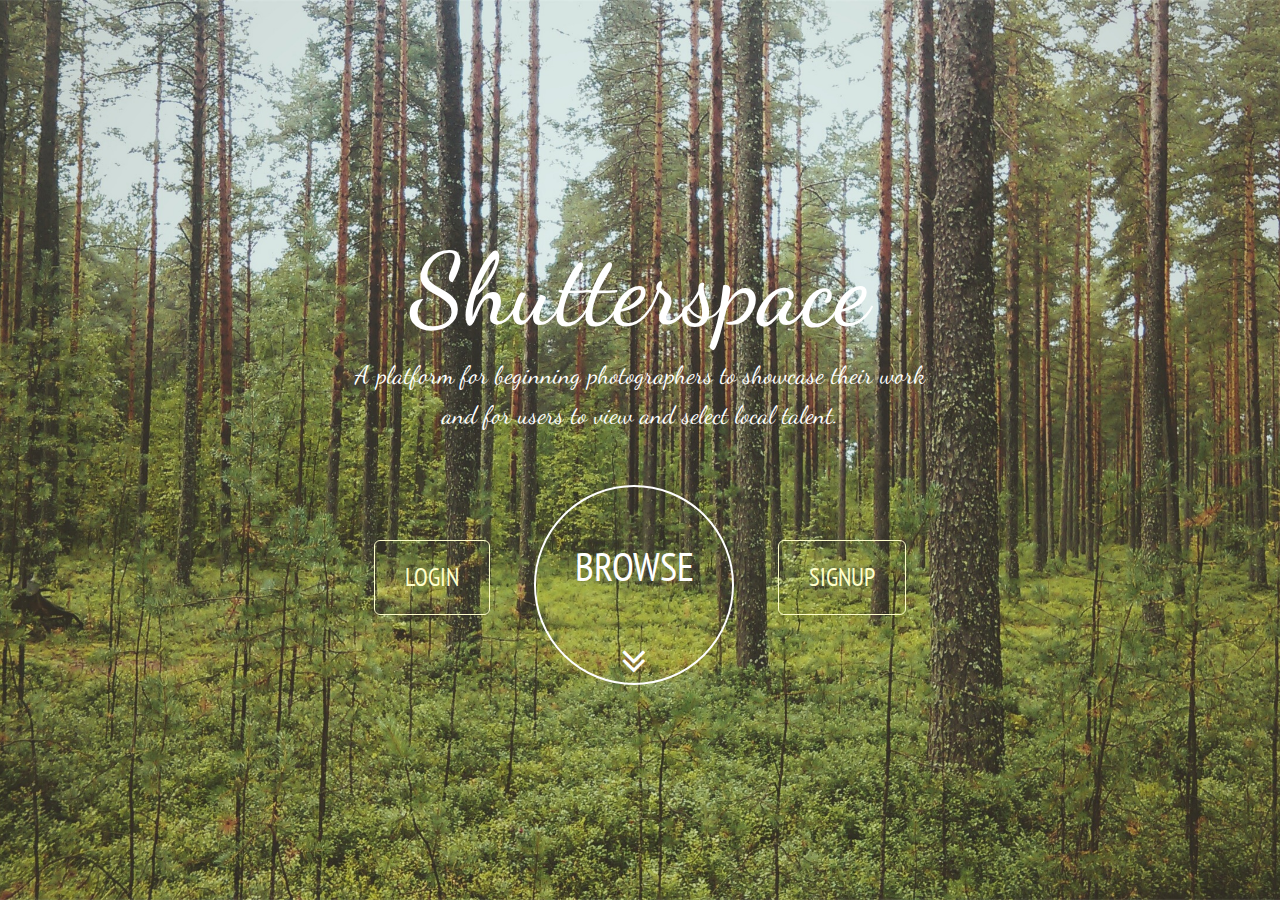
<file: index.html>
<!DOCTYPE html>
<html lang="en">

<head>

    <meta charset="utf-8">
    <meta http-equiv="X-UA-Compatible" content="IE=edge">
    <meta name="viewport" content="width=device-width, initial-scale=1">
    <meta name="description" content="">
    <meta name="author" content="">

    <title>ShutterSpace</title>

    <!-- Bootstrap Core CSS -->
    <link href="css/bootstrap.min.css" rel="stylesheet">

    <!-- Custom CSS -->
    <link href="css/shutterspace.css" rel="stylesheet">

    <!-- Custom Fonts -->
    <link href="font-awesome/css/font-awesome.min.css" rel="stylesheet" type="text/css">
    <link href='http://fonts.googleapis.com/css?family=Dancing+Script' rel='stylesheet' type='text/css'>
    <link href='http://fonts.googleapis.com/css?family=PT+Sans+Narrow' rel='stylesheet' type='text/css'>



    <!-- HTML5 Shim and Respond.js IE8 support of HTML5 elements and media queries -->
    <!-- WARNING: Respond.js doesn't work if you view the page via file:// -->
    <!--[if lt IE 9]>
        <script src="https://oss.maxcdn.com/libs/html5shiv/3.7.0/html5shiv.js"></script>
        <script src="https://oss.maxcdn.com/libs/respond.js/1.4.2/respond.min.js"></script>
    <![endif]-->

</head>

<body id="page-top" data-spy="scroll" data-target=".navbar-fixed-top">



    <!-- Intro Header -->
    <header class="intro">
        <div class="intro-body">
            <div class="container">
                <div class="row">
                    <div class="col-md-8 col-md-offset-2">
                        <h1 class="brand-heading">Shutterspace</h1>
                        <p class="intro-text">A platform for beginning photographers to showcase their work <br/>
                        and for users to view and select local talent.</p>

                        <a href="#" class="btn btn-default btn-lg"><span class="network-name">LOGIN</span></a>

                        <a href="#" class="btn btn-circle page-scroll">
                        <p class="browse">Browse</p>
                            <i class="fa fa-angle-double-down animated"></i>
                        </a>

                        <a href="#" class="btn btn-default btn-lg"><span class="network-name">SIGNUP</span></a>

                    </div>
                </div>
            </div>
        </div>
    </header>


    <!-- jQuery -->
    <script src="js/jquery.js"></script>

    <!-- Bootstrap Core JavaScript -->
    <script src="js/bootstrap.min.js"></script>

    <!-- Plugin JavaScript -->
    <script src="js/jquery.easing.min.js"></script>


    <!-- Custom Theme JavaScript -->
    <script src="js/shutterspace.js"></script>

</body>

</html>
</file>
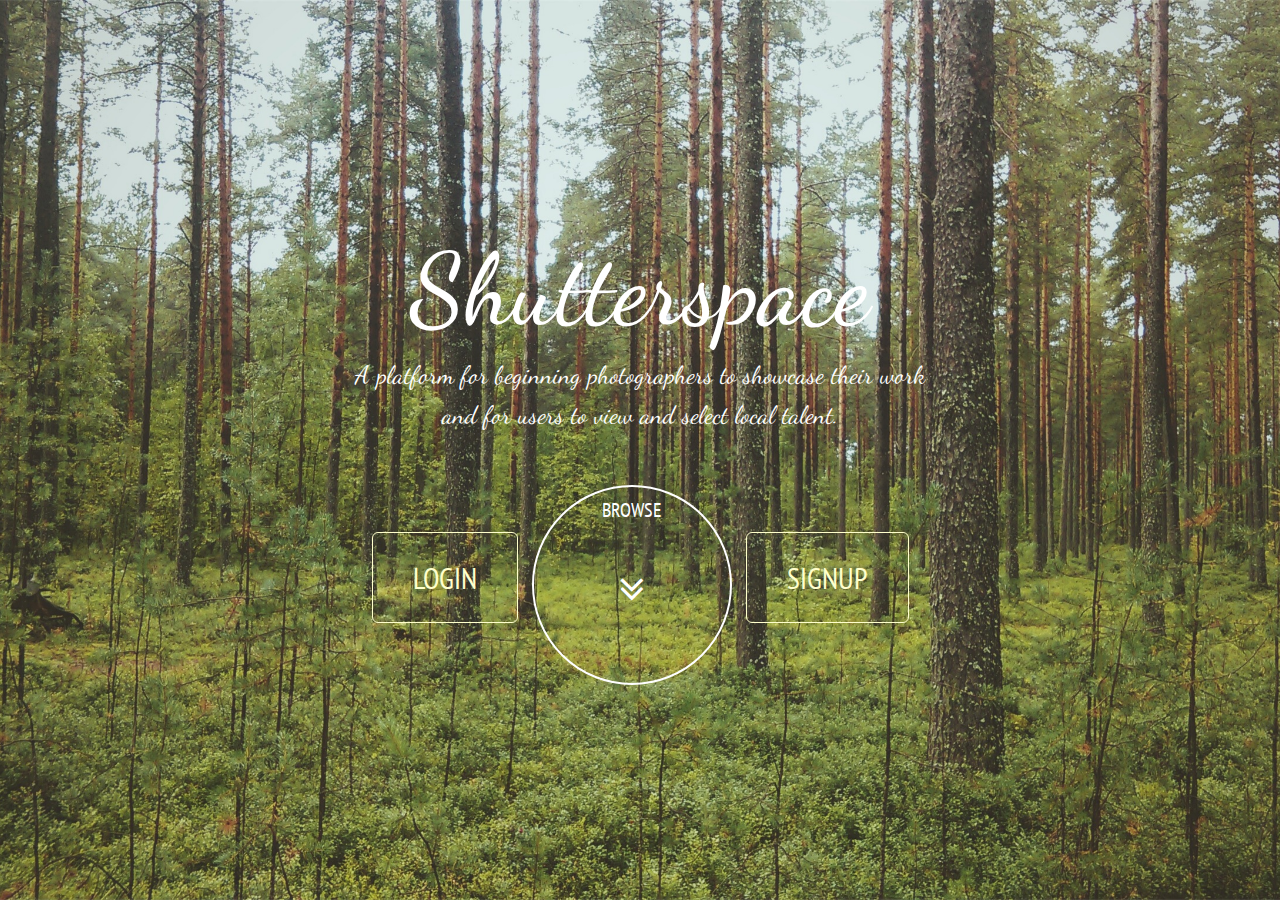
<file: static/index.html>
<!DOCTYPE html>
<html lang="en">

<head>

    <meta charset="utf-8">
    <meta http-equiv="X-UA-Compatible" content="IE=edge">
    <meta name="viewport" content="width=device-width, initial-scale=1">
    <meta name="description" content="">
    <meta name="author" content="">

    <title>ShutterSpace</title>

    <!-- Bootstrap Core CSS -->
    <link href="css/bootstrap.min.css" rel="stylesheet">

    <!-- Custom CSS -->
    <link href="css/shutterspace.css" rel="stylesheet">

    <!-- Custom Fonts -->
    <link href="font-awesome/css/font-awesome.min.css" rel="stylesheet" type="text/css">
    <link href='http://fonts.googleapis.com/css?family=Dancing+Script' rel='stylesheet' type='text/css'>
    <link href='http://fonts.googleapis.com/css?family=PT+Sans+Narrow' rel='stylesheet' type='text/css'>



    <!-- HTML5 Shim and Respond.js IE8 support of HTML5 elements and media queries -->
    <!-- WARNING: Respond.js doesn't work if you view the page via file:// -->
    <!--[if lt IE 9]>
        <script src="https://oss.maxcdn.com/libs/html5shiv/3.7.0/html5shiv.js"></script>
        <script src="https://oss.maxcdn.com/libs/respond.js/1.4.2/respond.min.js"></script>
    <![endif]-->

</head>

<body id="page-top" data-spy="scroll" data-target=".navbar-fixed-top">



    <!-- Intro Header -->
    <header class="intro">
        <div class="intro-body">
            <div class="container">
                <div class="row">
                    <div class="col-md-8 col-md-offset-2">
                        <h1 class="brand-heading">Shutterspace</h1>
                        <p class="intro-text">A platform for beginning photographers to showcase their work <br/>
                        and for users to view and select local talent.</p>

                        <a href="login.html" class="btn btn-default btn-lg"><span class="network-name">LOGIN</span></a>

                        <a href="#" class="btn btn-circle page-scroll">
                        <p class="browse">Browse</p>
                            <i class="fa fa-angle-double-down animated"></i>
                        </a>

                        <a href="#" class="btn btn-default btn-lg"><span class="network-name">SIGNUP</span></a>

                    </div>
                </div>
            </div>
        </div>
    </header>


    <!-- jQuery -->
    <script src="js/jquery.js"></script>

    <!-- Bootstrap Core JavaScript -->
    <script src="js/bootstrap.min.js"></script>

    <!-- Plugin JavaScript -->
    <script src="js/jquery.easing.min.js"></script>


    <!-- Custom Theme JavaScript -->
    <script src="js/shutterspace.js"></script>

</body>

</html>
</file>
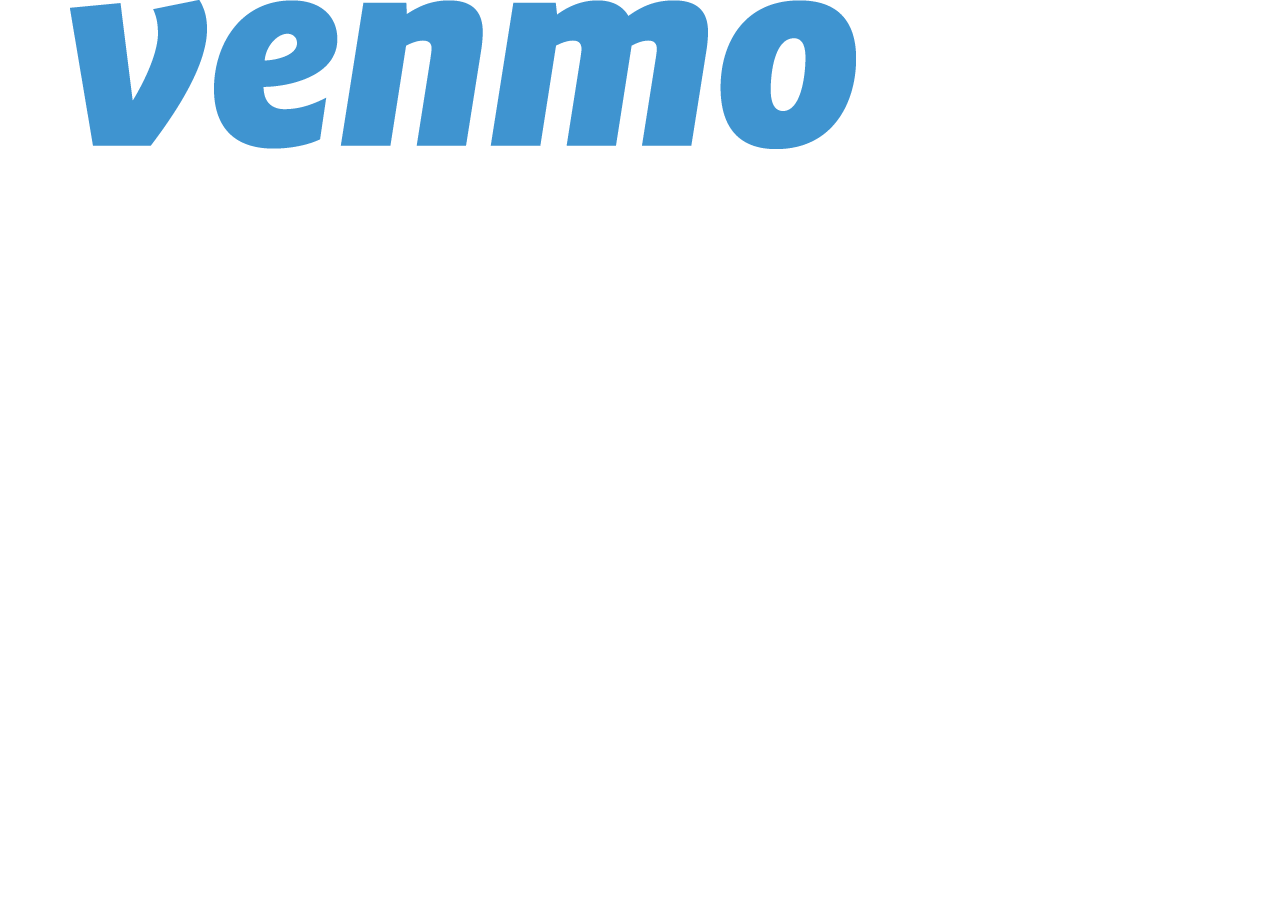
<file: static/pay.html>
<!DOCTYPE html>
<html lang="en">

<head>

    <meta charset="utf-8">
    <meta http-equiv="X-UA-Compatible" content="IE=edge">
    <meta name="viewport" content="width=device-width, initial-scale=1">
    <meta name="description" content="">
    <meta name="author" content="">

    <title>ShutterSpace</title>

    <!-- Bootstrap Core CSS -->
    <link href="css/bootstrap.min.css" rel="stylesheet">

    <!-- Custom CSS -->
    <link href="css/shutterspace.css" rel="stylesheet">

    <!-- Custom Fonts -->
    <link href="font-awesome/css/font-awesome.min.css" rel="stylesheet" type="text/css">
    <link href='http://fonts.googleapis.com/css?family=Dancing+Script' rel='stylesheet' type='text/css'>
    <link href='http://fonts.googleapis.com/css?family=PT+Sans+Narrow' rel='stylesheet' type='text/css'>


    <!-- HTML5 Shim and Respond.js IE8 support of HTML5 elements and media queries -->
    <!-- WARNING: Respond.js doesn't work if you view the page via file:// -->
    <!--[if lt IE 9]>
        <script src="https://oss.maxcdn.com/libs/html5shiv/3.7.0/html5shiv.js"></script>
        <script src="https://oss.maxcdn.com/libs/respond.js/1.4.2/respond.min.js"></script>
    <![endif]-->


</head>
<body>
    <div class="container">
        <img class ="venmoimg" src="img/venmo.png"/>

        <h2 class = "venmoname"> Payment Sent! </h2>
    </div>
</body>
</file>
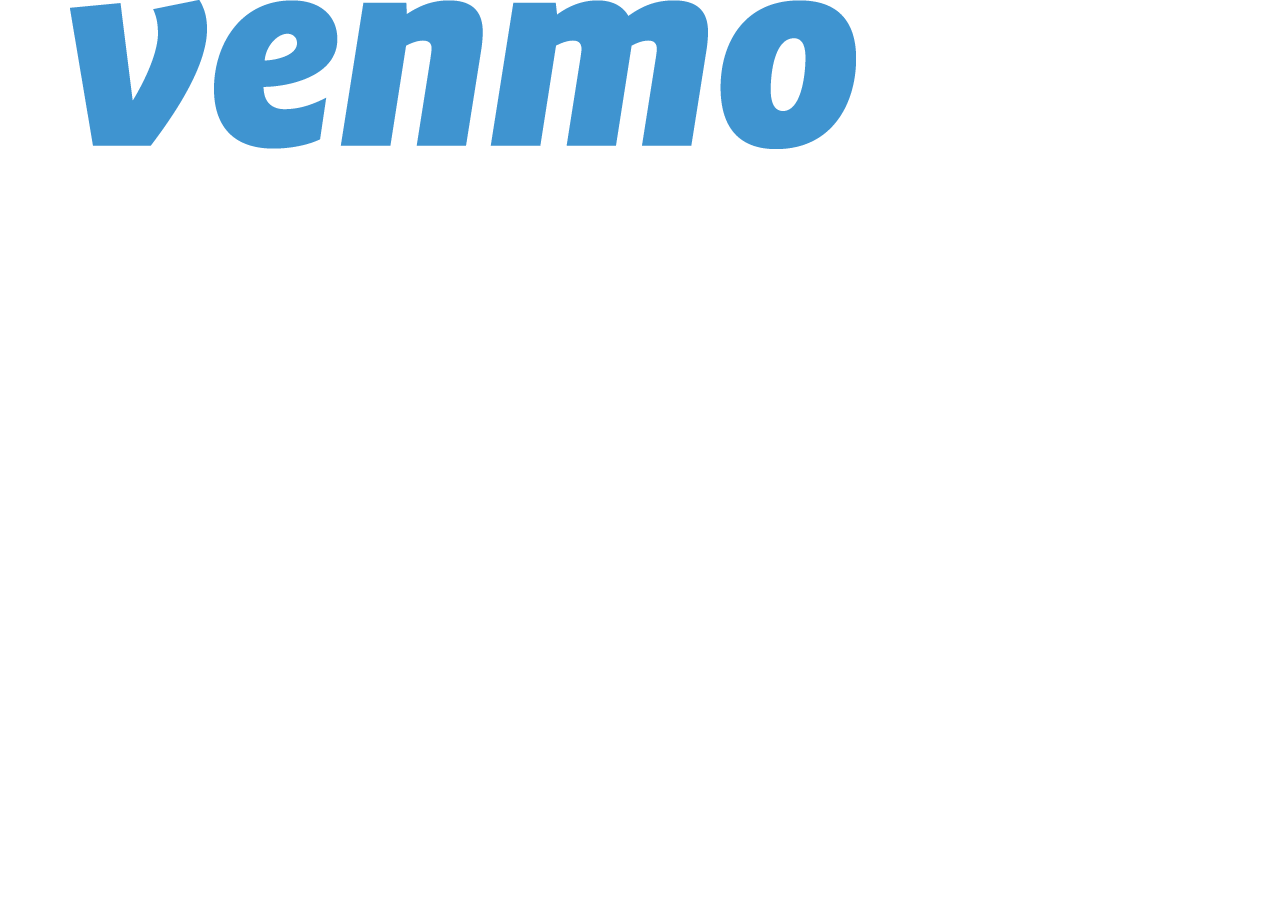
<file: static/req.html>
<!DOCTYPE html>
<html lang="en">

<head>

    <meta charset="utf-8">
    <meta http-equiv="X-UA-Compatible" content="IE=edge">
    <meta name="viewport" content="width=device-width, initial-scale=1">
    <meta name="description" content="">
    <meta name="author" content="">

    <title>ShutterSpace</title>

    <!-- Bootstrap Core CSS -->
    <link href="css/bootstrap.min.css" rel="stylesheet">

    <!-- Custom CSS -->
    <link href="css/shutterspace.css" rel="stylesheet">

    <!-- Custom Fonts -->
    <link href="font-awesome/css/font-awesome.min.css" rel="stylesheet" type="text/css">
    <link href='http://fonts.googleapis.com/css?family=Dancing+Script' rel='stylesheet' type='text/css'>
    <link href='http://fonts.googleapis.com/css?family=PT+Sans+Narrow' rel='stylesheet' type='text/css'>


    <!-- HTML5 Shim and Respond.js IE8 support of HTML5 elements and media queries -->
    <!-- WARNING: Respond.js doesn't work if you view the page via file:// -->
    <!--[if lt IE 9]>
        <script src="https://oss.maxcdn.com/libs/html5shiv/3.7.0/html5shiv.js"></script>
        <script src="https://oss.maxcdn.com/libs/respond.js/1.4.2/respond.min.js"></script>
    <![endif]-->


</head>
<body>
    <div class="container">
        <img class ="venmoimg" src="img/venmo.png"/>
        <h2 class = "venmoname"> Payment Requested! </h2>
    </div>
</body>
</file>
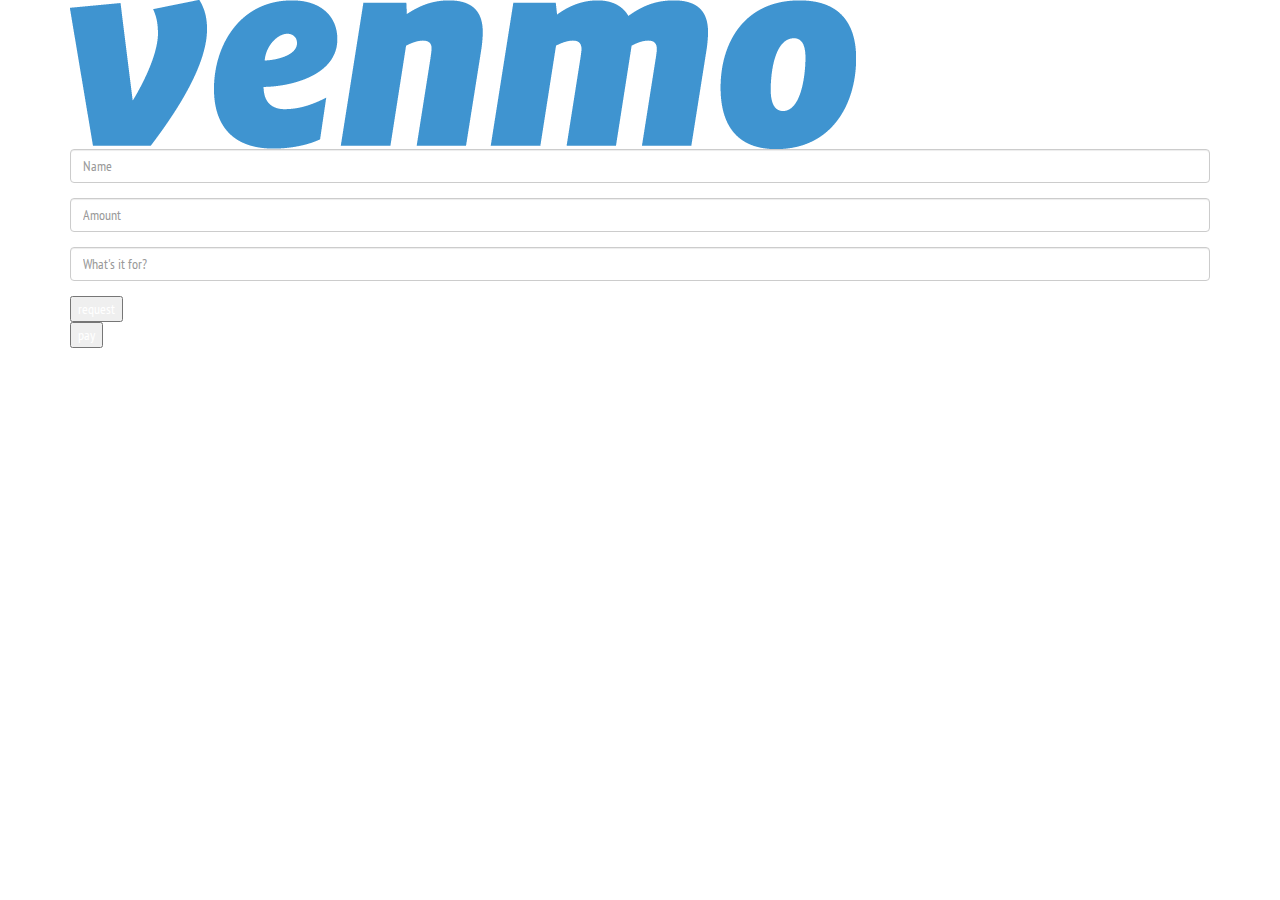
<file: static/venmo.html>
<!DOCTYPE html>
<html lang="en">

<head>

    <meta charset="utf-8">
    <meta http-equiv="X-UA-Compatible" content="IE=edge">
    <meta name="viewport" content="width=device-width, initial-scale=1">
    <meta name="description" content="">
    <meta name="author" content="">

    <title>ShutterSpace</title>

    <!-- Bootstrap Core CSS -->
    <link href="css/bootstrap.min.css" rel="stylesheet">

    <!-- Custom CSS -->
    <link href="css/shutterspace.css" rel="stylesheet">

    <!-- Custom Fonts -->
    <link href="font-awesome/css/font-awesome.min.css" rel="stylesheet" type="text/css">
    <link href='http://fonts.googleapis.com/css?family=Dancing+Script' rel='stylesheet' type='text/css'>
    <link href='http://fonts.googleapis.com/css?family=PT+Sans+Narrow' rel='stylesheet' type='text/css'>


    <!-- HTML5 Shim and Respond.js IE8 support of HTML5 elements and media queries -->
    <!-- WARNING: Respond.js doesn't work if you view the page via file:// -->
    <!--[if lt IE 9]>
        <script src="https://oss.maxcdn.com/libs/html5shiv/3.7.0/html5shiv.js"></script>
        <script src="https://oss.maxcdn.com/libs/respond.js/1.4.2/respond.min.js"></script>
    <![endif]-->


</head>
<body>

<div class="container">
    <img class ="venmoimg" src="img/venmo.png"/>

    <div class="form-group">
        <input type="text" class="venmoinput form-control" placeholder="Name">
    </div>

    <div class="form-group">
        <input type="text" class="venmoney form-control" placeholder="Amount">
    </div>

    <div class="form-group">
        <input type="text" class="venmodescription form-control" placeholder="What's it for?">
    </div>

    <div class = "venmoreq">
        <a href="req.html">
        <button class = "venmo-btn">request</button>
    </div>

    <div class = "venmopay">
        <a href="pay.html">
        <button class = "venmo-btn">pay</button>
    </div>

</div>
</body>
</html>
</file>
<file: css/shutterspace.css>
/*!
 * Start Bootstrap - Grayscale Bootstrap Theme (http://startbootstrap.com)
 * Code licensed under the Apache License v2.0.
 * For details, see http://www.apache.org/licenses/LICENSE-2.0.
 */

body {
    width: 100%;
    height: 100%;
    font-family: 'Dancing Script', cursive;
    color: #fff;
    background-color: #000;
}

html {
    width: 100%;
    height: 100%;
}

h1 {
    font-family: 'Dancing Script', cursive;
    text-transform:none;
}

h2,
h3,
h4,
h5,
h6 {
    margin: 0 0 35px;
    text-transform: uppercase;
    font-family: 'Dancing Script', cursive;
    font-weight: 700;
    letter-spacing: 1px;
}

p {
    margin: 0 0 25px;
    font-size: 18px;
    line-height: 1.5;
}

@media(min-width:767px) {
    p {
        margin: 0 0 35px;
        font-size: 20px;
        line-height: 1.6;
    }
}

a {
    color: #219ab3;
    -webkit-transition: all .2s ease-in-out;
    -moz-transition: all .2s ease-in-out;
    transition: all .2s ease-in-out;
}

a:hover,
a:focus {
    text-decoration: none;
    color: #11505d;
}

.light {
    font-weight: 400;
}

.navbar-custom {
    margin-bottom: 0;
    border-bottom: 1px solid rgba(255,255,255,.3);
    text-transform: uppercase;
    font-family: Montserrat,"Helvetica Neue",Helvetica,Arial,sans-serif;
    background-color: #000;
}

.navbar-custom .navbar-brand {
    font-weight: 700;
}

.navbar-custom .navbar-brand:focus {
    outline: 0;
}

.navbar-custom .navbar-brand .navbar-toggle {
    padding: 4px 6px;
    font-size: 16px;
    color: #fff;
}

.navbar-custom .navbar-brand .navbar-toggle:focus,
.navbar-custom .navbar-brand .navbar-toggle:active {
    outline: 0;
}

.navbar-custom a {
    color: #fff;
}

.navbar-custom .nav li.active {
    outline: nonte;
    background-color: rgba(255,255,255,.3);
}

.navbar-custom .nav li a {
    -webkit-transition: background .3s ease-in-out;
    -moz-transition: background .3s ease-in-out;
    transition: background .3s ease-in-out;
}

.navbar-custom .nav li a:hover,
.navbar-custom .nav li a:focus,
.navbar-custom .nav li a.active {
    outline: 0;
    background-color: rgba(255,255,255,.3);
}

@media(min-width:767px) {
    .navbar {
        padding: 20px 0;
        border-bottom: 0;
        letter-spacing: 1px;
        background: 0 0;
        -webkit-transition: background .5s ease-in-out,padding .5s ease-in-out;
        -moz-transition: background .5s ease-in-out,padding .5s ease-in-out;
        transition: background .5s ease-in-out,padding .5s ease-in-out;
    }

    .top-nav-collapse {
        padding: 0;
        background-color: #000;
    }

    .navbar-custom.top-nav-collapse {
        border-bottom: 1px solid rgba(255,255,255,.3);
    }
}

.intro {
    display: table;
    width: 100%;
    height: auto;
    padding: 100px 0;
    text-align: center;
    color: #fff;
    background: url(../img/forest.jpg) no-repeat bottom center scroll;
    background-color: #fff;
    -webkit-background-size: cover;
    -moz-background-size: cover;
    background-size: cover;
    -o-background-size: cover;
}

.intro .intro-body {
    display: table-cell;
    vertical-align: middle;
}

.intro .intro-body .brand-heading {
    font-size: 40px;
}

.intro .intro-body .intro-text {
    font-size: 18px;
}

.intro .intro-body .browse {
    font-family: 'PT Sans Narrow', sans-serif;
    margin-top:40px;
    font-size:40px;
}

@media(min-width:767px) {
    .intro {
        height: 100%;
        padding: 0;
    }

    .intro .intro-body .brand-heading {
        font-size: 100px;
    }

    .intro .intro-body .intro-text {
        font-size: 25px;
    }
}

.btn-circle {
    width: 200px;
    height: 200px;
    margin-top: 15px;
    padding: 7px 16px;
    border: 2px solid #fff;
    border-radius: 50%;
    font-size: 40px;
    color: #fff;
    background: 0 0;
    -webkit-transition: background .3s ease-in-out;
    -moz-transition: background .3s ease-in-out;
    transition: background .3s ease-in-out;
}

.btn-circle:hover,
.btn-circle:focus {
    outline: 0;
    color: #fff;
    background: rgba(255,255,255,.1);
}

.btn-circle i.animated {
    -webkit-transition-property: -webkit-transform;
    -webkit-transition-duration: 1s;
    -moz-transition-property: -moz-transform;
    -moz-transition-duration: 1s;
}

.btn-circle:hover i.animated {
    -webkit-animation-name: pulse;
    -moz-animation-name: pulse;
    -webkit-animation-duration: 1.5s;
    -moz-animation-duration: 1.5s;
    -webkit-animation-iteration-count: infinite;
    -moz-animation-iteration-count: infinite;
    -webkit-animation-timing-function: linear;
    -moz-animation-timing-function: linear;
}

@-webkit-keyframes pulse {    
    0 {
        -webkit-transform: scale(1);
        transform: scale(1);
    }

    50% {
        -webkit-transform: scale(1.2);
        transform: scale(1.2);
    }

    100% {
        -webkit-transform: scale(1);
        transform: scale(1);
    }
}

@-moz-keyframes pulse {    
    0 {
        -moz-transform: scale(1);
        transform: scale(1);
    }

    50% {
        -moz-transform: scale(1.2);
        transform: scale(1.2);
    }

    100% {
        -moz-transform: scale(1);
        transform: scale(1);
    }
}

.content-section {
    padding-top: 100px;
}

.download-section {
    width: 100%;
    padding: 50px 0;
    color: #fff;
    background: url(../img/downloads-bg.jpg) no-repeat center center scroll;
    background-color: #000;
    -webkit-background-size: cover;
    -moz-background-size: cover;
    background-size: cover;
    -o-background-size: cover;
}

#map {
    width: 100%;
    height: 200px;
    margin-top: 100px;
}

@media(min-width:767px) {
    .content-section {
        padding-top: 250px;
    }

    .download-section {
        padding: 100px 0;
    }

    #map {
        height: 400px;
        margin-top: 250px;
    }
}

.btn {
    text-transform: uppercase;
    font-family: 'PT Sans Narrow', sans-serif;
    font-weight: 400;
    -webkit-transition: all .3s ease-in-out;
    -moz-transition: all .3s ease-in-out;
    transition: all .3s ease-in-out;
}

.btn-default {
    border: 1px solid #FFFFCC;
    color: #FFFFCC;
    font-size:25px;
    background-color: transparent;
    margin-left:40px;
    margin-right:40px;
    padding-left:30px;
    padding-right:30px;
    padding-top:20px;
    padding-bottom:20px;
}

.btn-default:hover,
.btn-default:focus {
    border: 1px solid #FFFFCC;
    outline: 0;
    color: #000;
    background-color: #FFFFCC;
}

ul.banner-social-buttons {
    margin-top: 0;
}

@media(max-width:1199px) {
    ul.banner-social-buttons {
        margin-top: 15px;
    }
}

@media(max-width:767px) {
    ul.banner-social-buttons li {
        display: block;
        margin-bottom: 20px;
        padding: 0;
    }

    ul.banner-social-buttons li:last-child {
        margin-bottom: 0;
    }
}

footer {
    padding: 50px 0;
}

footer p {
    margin: 0;
}

::-moz-selection {
    text-shadow: none;
    background: #fcfcfc;
    background: rgba(255,255,255,.2);
}

::selection {
    text-shadow: none;
    background: #fcfcfc;
    background: rgba(255,255,255,.2);
}

img::selection {
    background: 0 0;
}

img::-moz-selection {
    background: 0 0;
}

body {
    webkit-tap-highlight-color: rgba(255,255,255,.2);
}
</file>
<file: static/css/shutterspace.css>
/*!
 * Start Bootstrap - Grayscale Bootstrap Theme (http://startbootstrap.com)
 * Code licensed under the Apache License v2.0.
 * For details, see http://www.apache.org/licenses/LICENSE-2.0.
 */

body {
    width: 100%;
    height: 100%;
    font-family: 'Dancing Script', cursive;
    color: #fff;
    background-color: #fff;
}

html {
    width: 100%;
    height: 100%;
}

h1 {
    font-family: 'Dancing Script', cursive;
    text-transform:none;
}

h2,
h3,
h4,
h5,
h6 {
    margin: 0 0 35px;
    text-transform: uppercase;
    font-family: 'Dancing Script', cursive;
    font-weight: 700;
    letter-spacing: 1px;
}

p {
    margin: 0 0 25px;
    font-size: 18px;
    line-height: 1.5;
}

@media(min-width:767px) {
    p {
        margin: 0 0 35px;
        font-size: 20px;
        line-height: 1.6;
    }
}

a {
    color: #fff;
    -webkit-transition: all .2s ease-in-out;
    -moz-transition: all .2s ease-in-out;
    transition: all .2s ease-in-out;
}

a:hover,
a:focus {
    text-decoration: none;
    color: #FFFFCC;
}

.gohome {
    margin-right:95%;
}

.fa .fa-arrow-left {
    font-size:50px;
}

.light {
    font-weight: 400;
}

.navbar-custom {
    margin-bottom: 0;
    border-bottom: 1px solid rgba(255,255,255,.3);
    text-transform: uppercase;
    font-family: Montserrat,"Helvetica Neue",Helvetica,Arial,sans-serif;
    background-color: #000;
}

.navbar-custom .navbar-brand {
    font-weight: 700;
}

.navbar-custom .navbar-brand:focus {
    outline: 0;
}

.navbar-custom .navbar-brand .navbar-toggle {
    padding: 4px 6px;
    font-size: 16px;
    color: #fff;
}

.navbar-custom .navbar-brand .navbar-toggle:focus,
.navbar-custom .navbar-brand .navbar-toggle:active {
    outline: 0;
}

.navbar-custom a {
    color: #fff;
}

.navbar-custom .nav li.active {
    outline: nonte;
    background-color: rgba(255,255,255,.3);
}

.navbar-custom .nav li a {
    -webkit-transition: background .3s ease-in-out;
    -moz-transition: background .3s ease-in-out;
    transition: background .3s ease-in-out;
}

.navbar-custom .nav li a:hover,
.navbar-custom .nav li a:focus,
.navbar-custom .nav li a.active {
    outline: 0;
    background-color: rgba(255,255,255,.3);
}

@media(min-width:767px) {
    .navbar {
        padding: 20px 0;
        border-bottom: 0;
        letter-spacing: 1px;
        background: 0 0;
        -webkit-transition: background .5s ease-in-out,padding .5s ease-in-out;
        -moz-transition: background .5s ease-in-out,padding .5s ease-in-out;
        transition: background .5s ease-in-out,padding .5s ease-in-out;
    }

    .top-nav-collapse {
        padding: 0;
        background-color: #000;
    }

    .navbar-custom.top-nav-collapse {
        border-bottom: 1px solid rgba(255,255,255,.3);
    }
}

.intro {
    display: table;
    width: 100%;
    height: auto;
    padding: 100px 0;
    text-align: center;
    color: #fff;
    background: url(../img/forest.jpg) no-repeat bottom center scroll;
    background-color: #fff;
    -webkit-background-size: cover;
    -moz-background-size: cover;
    background-size: cover;
    -o-background-size: cover;
}

.intro .intro-body {
    display: table-cell;
    vertical-align: middle;
}

.intro .intro-body .brand-heading {
    font-size: 40px;
}

.intro .intro-body .intro-text {
    font-size: 18px;
}

@media(min-width:767px) {
    .intro {
        height: 100%;
        padding: 0;
    }

    .intro .intro-body .brand-heading {
        font-size: 100px;
    }

    .intro .intro-body .intro-text {
        font-size: 25px;
    }
}

.login {
    display: table;
    width: 100%;
    height: auto;
    padding: 100px 0;
    text-align: center;
    color: #fff;
    background: url(../img/waterfall.jpeg) no-repeat bottom center scroll;
    background-color: #fff;
    -webkit-background-size: cover;
    -moz-background-size: cover;
    background-size: cover;
    -o-background-size: cover;
}

.login .login-body {
    display: table-cell;
    vertical-align: middle;
}

.login .login-body .brand-heading {
    font-size: 40px;
}

.login .login-body .login-text {
    font-size: 18px;
}

@media(min-width:767px) {
    .login {
        height: 100%;
        padding: 0;
    }

    .login .login-body .brand-heading {
        font-size: 100px;
    }

    .login .login-body .login-text {
        font-size: 25px;
    }
}

.signup {
    display: table;
    width: 100%;
    height: auto;
    padding: 100px 0;
    text-align: center;
    color: #fff;
    background: url(../img/lights.jpeg) no-repeat bottom center scroll;
    background-color: #fff;
    -webkit-background-size: cover;
    -moz-background-size: cover;
    background-size: cover;
    -o-background-size: cover;
}

.signup .signup-body {
    display: table-cell;
    vertical-align: middle;
}

.signup .signup-body .brand-heading {
    font-size: 40px;
}

.signp .signup-body .signup-text {
    font-size: 18px;
}

@media(min-width:767px) {
    .signup {
        height: 100%;
        padding: 0;
    }

    .signup .signup-body .brand-heading {
        font-size: 100px;
    }

    .signup .signup-body .login-text {
        font-size: 25px;
    }
}

.bottom .fa-instagram {
    font-size:80px;
}

.col-md-offset-2 .fa-arrow-left {
    font-size:25px;
}

.homepage {
    display: table;
    width: 100%;
    height: auto;
    padding: 100px 0;
    text-align: center;
    color: #000;
    background: url(../img/) no-repeat bottom center scroll;
    background-color: #fff;
    -webkit-background-size: cover;
    -moz-background-size: cover;
    background-size: cover;
    -o-background-size: cover;
}

.homepage a {
    color:#000;
}

.homepage .homepage-body {
    display: table-cell;
    vertical-align: middle;
}

.homepage .homepage-body .brand-heading {
    font-size: 40px;
    top:0;
    left:34%;
    position:absolute;
}

.homepage .homepage-body .brand-heading:hover {
    color:#FFFFCC;
}

.homepage .homepage-body .homepage-text {
    font-size: 18px;
}

@media(min-width:767px) {
    .homepage {
        height: 100%;
        padding: 0;
    }

    .homepage .homepage-body .brand-heading {
        font-size: 100px;
    }

    .homepage .homepage-body .homepage-text {
        font-size: 25px;
    }
}

.bottom {
    width:100%;
    height:80px;
    position:absolute;
    bottom:50px;
    left:0;
    background:#fff;
}

/* Search Button */
#sb {
    height: 10px; 
    vertical-align: top;
}

.sfm input {
    background-color: #fff; 
    font-size: 16px; 
    border: 0px; 
    text-transform: uppercase; 
    margin-top: 0px; 
    color: #000; 
    letter-spacing: 1px; 
    padding: 4px 8px;
    font-family: calibri, helvetica, arial;}

.btn-circle {
    width: 200px;
    height: 200px;
    margin-top: 15px;
    padding: 7px 16px;
    border: 2px solid #fff;
    border-radius: 50%;
    font-size: 40px;
    color: #fff;
    background: 0 0;
    -webkit-transition: background .3s ease-in-out;
    -moz-transition: background .3s ease-in-out;
    transition: background .3s ease-in-out;
}

.btn-circle:hover,
.btn-circle:focus {
    outline: 0;
    color: #fff;
    background: rgba(255,255,255,.1);
}

.btn-circle i.animated {
    -webkit-transition-property: -webkit-transform;
    -webkit-transition-duration: 1s;
    -moz-transition-property: -moz-transform;
    -moz-transition-duration: 1s;
}

.btn-circle:hover i.animated {
    -webkit-animation-name: pulse;
    -moz-animation-name: pulse;
    -webkit-animation-duration: 1.5s;
    -moz-animation-duration: 1.5s;
    -webkit-animation-iteration-count: infinite;
    -moz-animation-iteration-count: infinite;
    -webkit-animation-timing-function: linear;
    -moz-animation-timing-function: linear;
}

@-webkit-keyframes pulse {    
    0 {
        -webkit-transform: scale(1);
        transform: scale(1);
    }

    50% {
        -webkit-transform: scale(1.2);
        transform: scale(1.2);
    }

    100% {
        -webkit-transform: scale(1);
        transform: scale(1);
    }
}

@-moz-keyframes pulse {    
    0 {
        -moz-transform: scale(1);
        transform: scale(1);
    }

    50% {
        -moz-transform: scale(1.2);
        transform: scale(1.2);
    }

    100% {
        -moz-transform: scale(1);
        transform: scale(1);
    }
}

.content-section {
    padding-top: 100px;
}

.download-section {
    width: 100%;
    padding: 50px 0;
    color: #fff;
    background: url(../img/downloads-bg.jpg) no-repeat center center scroll;
    background-color: #000;
    -webkit-background-size: cover;
    -moz-background-size: cover;
    background-size: cover;
    -o-background-size: cover;
}

#map {
    width: 100%;
    height: 200px;
    margin-top: 100px;
}

@media(min-width:767px) {
    .content-section {
        padding-top: 250px;
    }

    .download-section {
        padding: 100px 0;
    }

    #map {
        height: 400px;
        margin-top: 250px;
    }
}

.btn {
    text-transform: uppercase;
    font-family: 'PT Sans Narrow', sans-serif;
    font-weight: 400;
    -webkit-transition: all .3s ease-in-out;
    -moz-transition: all .3s ease-in-out;
    transition: all .3s ease-in-out;
}

.btn-default {
    border: 1px solid #FFFFCC;
    color: #FFFFCC;
    font-size:30px;
    background-color: transparent;
    margin-left:10px;
    margin-right:10px;
    padding-left:40px;
    padding-right:40px;
    padding-top:25px;
    padding-bottom:25px;
}

.btn-default:hover,
.btn-default:focus {
    border: 1px solid #FFFFCC;
    outline: 0;
    color: #000;
    background-color: #FFFFCC;
}

ul.banner-social-buttons {
    margin-top: 0;
}

@media(max-width:1199px) {
    ul.banner-social-buttons {
        margin-top: 15px;
    }
}

@media(max-width:767px) {
    ul.banner-social-buttons li {
        display: block;
        margin-bottom: 20px;
        padding: 0;
    }

    ul.banner-social-buttons li:last-child {
        margin-bottom: 0;
    }
}

footer {
    padding: 50px 0;
}

footer p {
    margin: 0;
}

::-moz-selection {
    text-shadow: none;
    background: #fcfcfc;
    background: rgba(255,255,255,.2);
}

::selection {
    text-shadow: none;
    background: #fcfcfc;
    background: rgba(255,255,255,.2);
}

img::selection {
    background: 0 0;
}

img::-moz-selection {
    background: 0 0;
}

body {
    webkit-tap-highlight-color: rgba(255,255,255,.2);
}

.btn-primary {
    color:#fff;
    background-color:transparent;
    border-color:#fff;
}
.btn-primary:a {
    color:#FFFFCC;
}

.btn-primary:hover {
    color:#000;
    background-color:#FFFFCC;
    border-color:#fff;
}

button, input, select, textarea {
    font-family:'PT Sans Narrow', sans-serif;

}

@media(max-width:767px) {
    .venmoimg {
        text-align:center;
        width:20%;
        margin-left:40%;
        margin-right:20%;
        padding-top:5%;
        padding-bottom:5%;
    }

    .venmo-btn{
        position:fixed;
        width: 80px;
        padding-top:10px;
        padding-bottom:10px;
        left:40%;
    }

    .venmoname{
        color:#000000;
        text-transform:none;
        text-align: center;
    }

    .venmoreq{
        text-align:center;
        top:50%;
        position:fixed;
        left:35%;
    }

    .venmopay{
        text-align:center;
        top:60%;
        position:fixed;
    }

    .venmoinput{
        position: fixed;
        left:27%;
        height:46px;
        border-radius:6px;
        line-height:1.333;
        font-size: 18px;
        width:150px;
    }

    .venmoney{
        position:fixed;
        left:27%;
        height:46px;
        border-radius:6px;
        line-height:1.333;
        font-size: 18px;
        width:150px;
        top:17%;
    }

    .venmodescription{
        position:fixed;
        left:4%;
        height:100px;
        border-radius:6px;
        line-height:1.3333;
        font-size:18px;
        width:300px;
        top:27%;
    }
}
</file>
